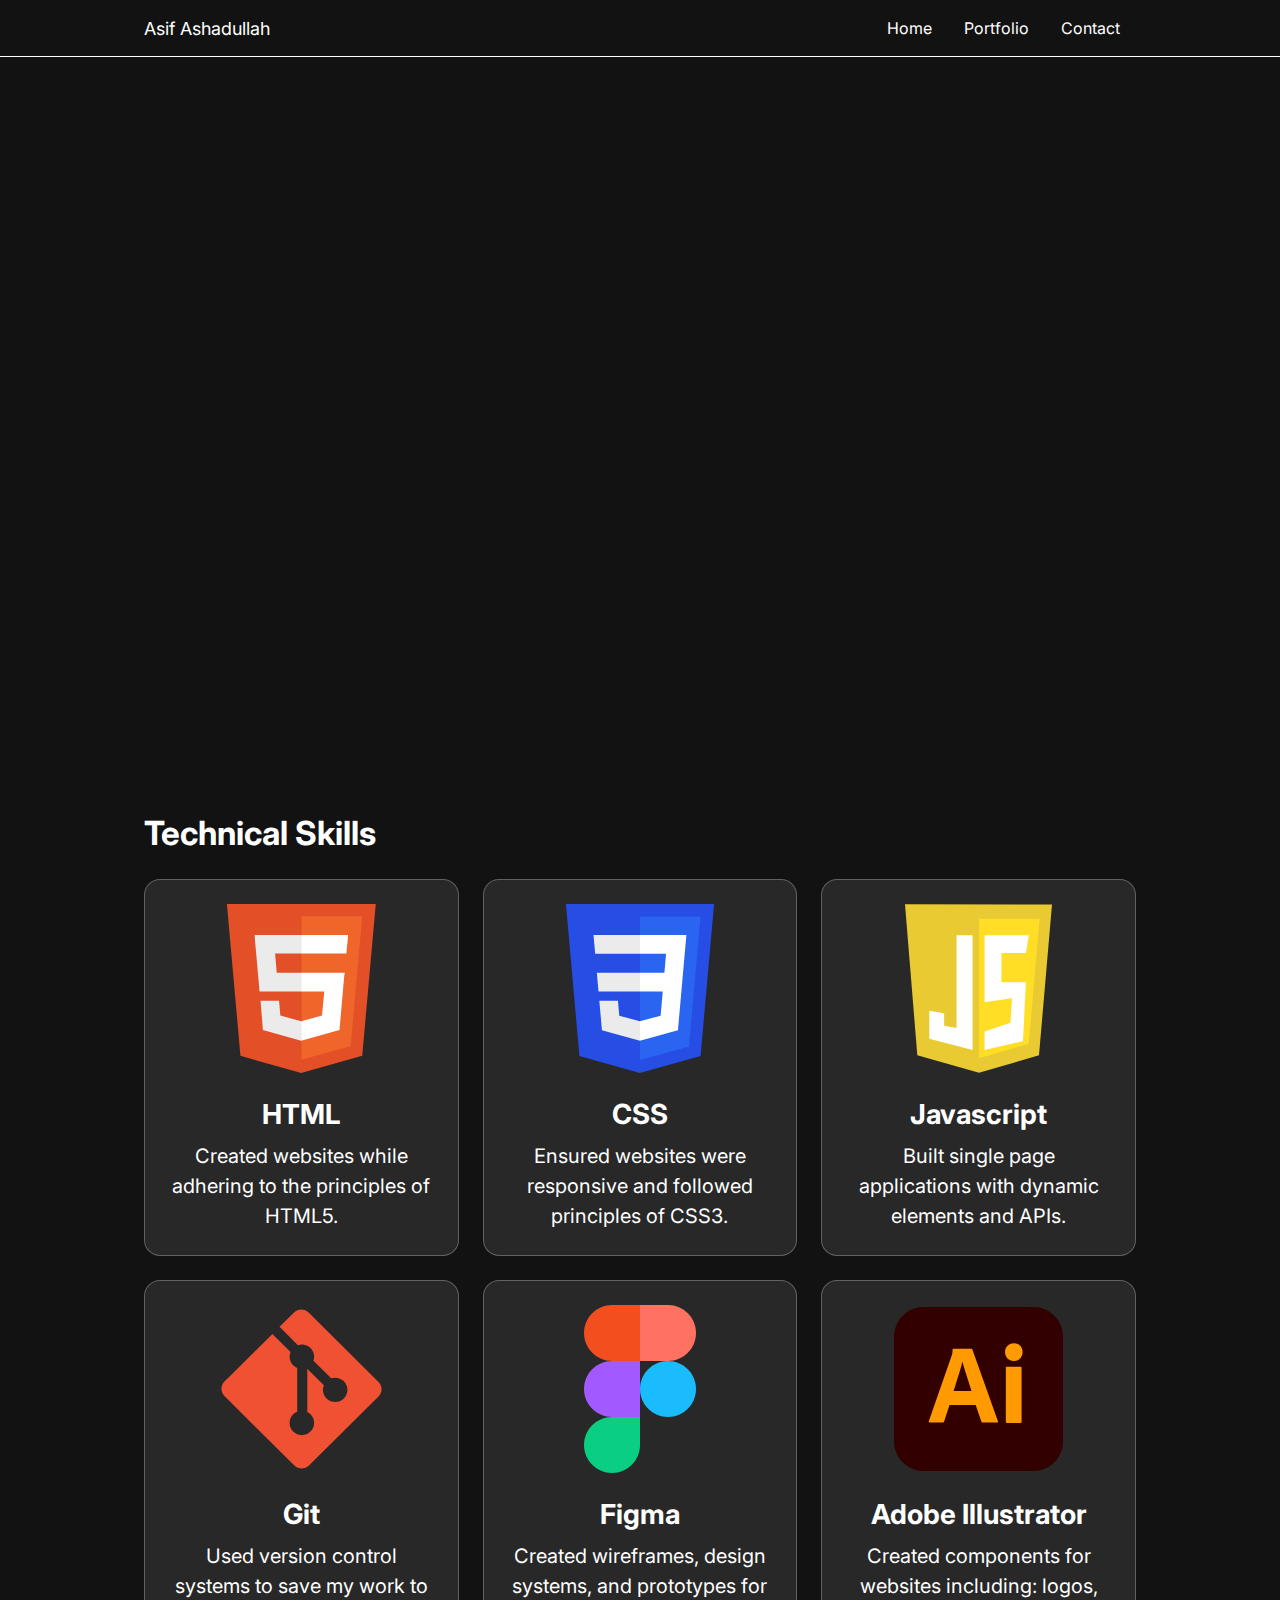
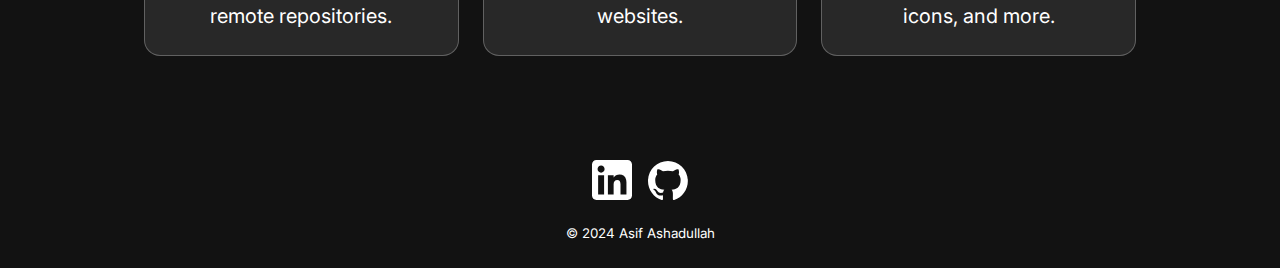
<file: index.html>
<!DOCTYPE html>
<html lang="en">
    <head>
        <meta charset="UTF-8">
        <meta name="viewport" content="width=device-width, initial-scale=1.0">
        <title>Asif Ashadullah</title>

        <!-- GOOGLE FONTS - Inter -->
        <link rel="preconnect" href="https://fonts.googleapis.com">
        <link rel="preconnect" href="https://fonts.gstatic.com" crossorigin>
        <link href="https://fonts.googleapis.com/css2?family=Inter:wght@100..900&display=swap" rel="stylesheet">

        <!-- CSS -->
        <link rel="stylesheet" href="./css/css-reset.css">
        <link rel="stylesheet" href="./css/main.css">
    </head>

    <body>
        <header class="header">
            <div class="container">
              <div class="header__main">
                <a href="./index.html" class="header__logo">
                  Asif Ashadullah
                </a>

                <!-- create lines with spans (so that this becomes animatable) -->
                <div id="header__nav-toggle" class="header__nav-toggle">
                  <span class="nav-tog nav-tog--top"></span>
                  <span class="nav-tog nav-tog--middle"></span>
                  <span class="nav-tog nav-tog--bottom"></span>
                </div>

              </div>
      
              <!-- for mobile sizes, header__nav will be hidden at first | rework to fit with toggle -->
              <nav class="header__nav header__nav--hide">
                <ul class="header__list">
                  <a href="./index.html" class="header__list-item"><li>Home</li></a>
                  <a href="./portfolio.html" class="header__list-item"><li>Portfolio</li></a>
                  <a href="./contact.html" class="header__list-item"><li>Contact</li></a>
                </ul>
              </nav>
            </div>
          </header>

        <main>
            <section class="banner">
              <div class="container">
                <div class="banner__content">
                  <span class="banner__subtitle">Front-end Developer</span>
                  <h1 class="banner__title">Hello, I'm Asif!</h1>
                  <p class="banner__text">
                    I blend my creativity and technical expertise to build captivating <span class="highlight">web</span> experiences.
                  </p>
                </div>
              </div>
            </section>

            <section class="skills">
              <div class="container">
                <h2 class="card-group__title">Technical Skills</h2>
                
                <ul class="card-grid">

                  <li class="card">
                    <a href="#" class="card__link">
                      <div class="card__image">
                        <img src="./images/HTML5_Logo.svg" alt="HTML Logo" />
                      </div>
                      <div class="card__content">
                          <h3 class="card__content-title">HTML</h3>
                          <p class="card__content-text">Created websites while adhering to the principles of HTML5.</p>
                      </div>
                    </a>
                  </li>

                  <li class="card">
                    <a href="#" class="card__link">
                      <div class="card__image">
                        <img src="./images/CSS3_logo.svg" alt="CSS Logo" />
                      </div>
                      <div class="card__content">
                          <h3 class="card__content-title">CSS</h3>
                          <p class="card__content-text">Ensured websites were responsive and followed principles of CSS3.</p>
                      </div>
                    </a>
                  </li>
                  
                  <li class="card">
                    <a href="#" class="card__link">
                      <div class="card__image">
                        <img src="./images/Javascript_Logo.svg" alt="Javascript Logo" />
                      </div>
                      <div class="card__content">
                          <h3 class="card__content-title">Javascript</h3>
                          <p class="card__content-text">Built single page applications with dynamic elements and APIs.</p>
                      </div>
                    </a>
                  </li>
                  
                  <li class="card">
                    <a href="#" class="card__link">
                      <div class="card__image">
                        <img src="./images/Git_logo.svg" alt="Git Logo" />
                      </div>
                      <div class="card__content">
                          <h3 class="card__content-title">Git</h3>
                          <p class="card__content-text">Used version control systems to save my work to remote repositories.</p>
                      </div>
                    </a>
                  </li>
                  
                  <li class="card">
                    <a href="#" class="card__link">
                      <div class="card__image">
                        <img src="./images/Figma_logo.svg" alt="Figma Logo" />
                      </div>
                      <div class="card__content">
                          <h3 class="card__content-title">Figma</h3>
                          <p class="card__content-text">Created wireframes, design systems, and prototypes for websites.</p>
                      </div>
                    </a>
                  </li>
                  
                  <li class="card">
                    <a href="#" class="card__link">
                      <div class="card__image">
                        <img src="./images/Adobe_Illustrator_CC_logo.svg" alt="Adobe Illustrator Logo" />
                      </div>
                      <div class="card__content">
                          <h3 class="card__content-title">Adobe Illustrator</h3>
                          <p class="card__content-text">Created components for websites including: logos, icons, and more.</p>
                      </div>
                    </a>
                  </li>

                </ul>
              </div>
            </section>
        </main>

        <footer class="footer">
            <div class="container">
              <ul class="socials-list">
                  <a href="https://www.linkedin.com/in/asifashadullah" target="_blank" class="socials__link">
                      <li class="socials">
                        <div class="socials__image">
                          <img src="./images/LinkedIn_logo.svg" alt="LinkedIn Logo">
                        </div>
                      </li>
                  </a>
              
                  <a href="https://github.com/asha0012-asif" target="_blank" class="socials__link">
                      <li class="socials">
                        <div class="socials__image">
                          <img src="./images/github-mark-white.svg" alt="GitHub Logo">
                        </div>
                      </li>
                  </a>
              </ul>

              <small class="copyright">
                &copy; 2024 Asif Ashadullah
              </small>
            </div>
        </footer>

        <script src="./js/main.js"></script>
    </body>
</html>
</file>
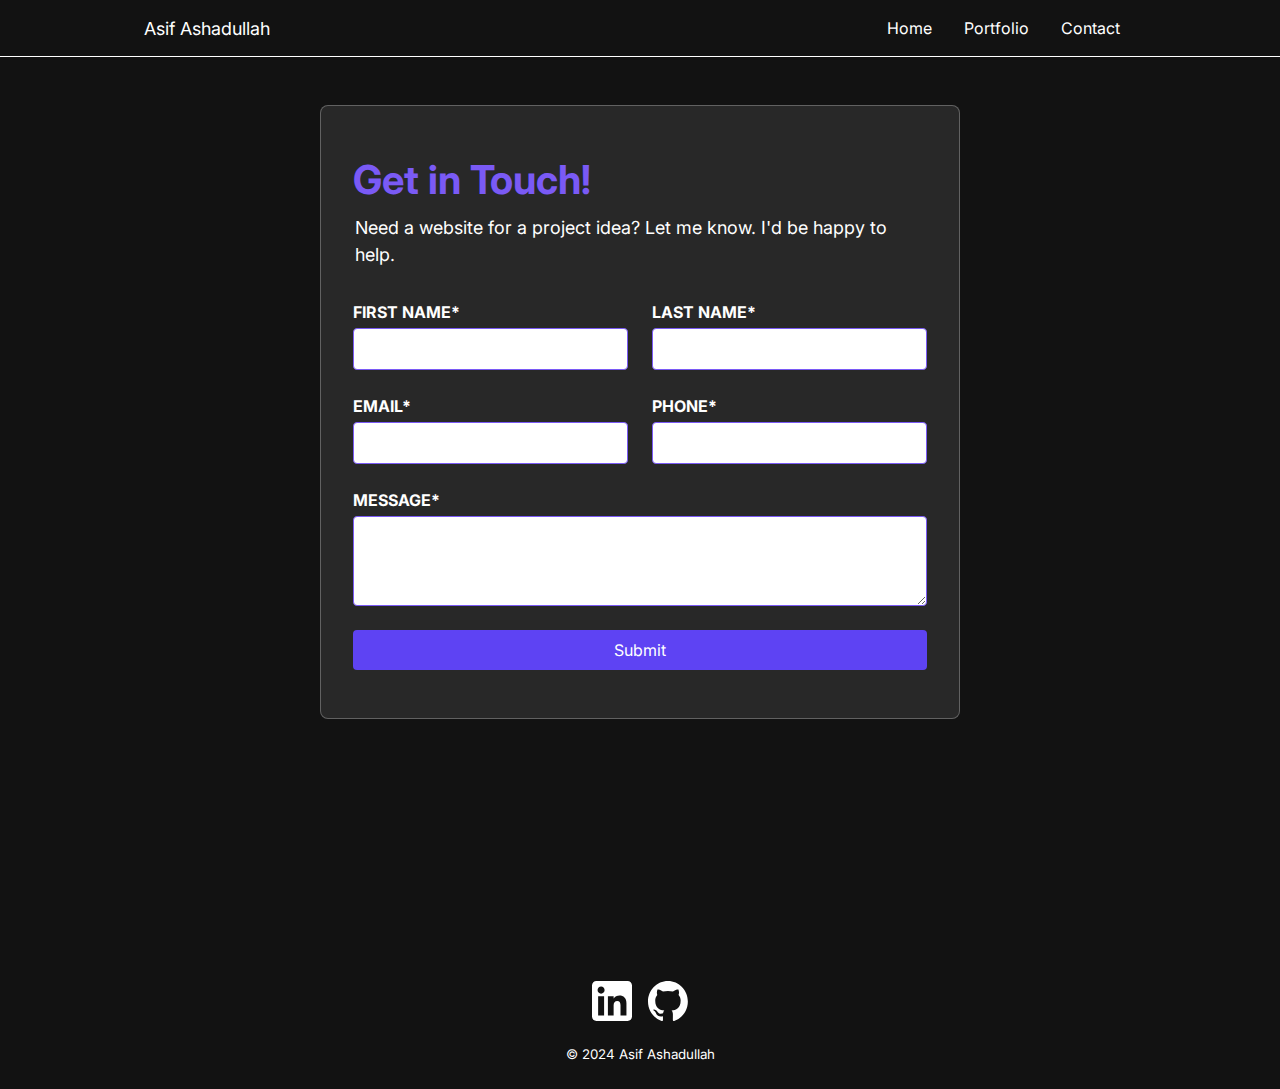
<file: contact.html>
<!DOCTYPE html>
<html lang="en">
    <head>
        <meta charset="UTF-8">
        <meta name="viewport" content="width=device-width, initial-scale=1.0">
        <title>Asif Ashadullah | Contact</title>

        <!-- GOOGLE FONTS - Inter -->
        <link rel="preconnect" href="https://fonts.googleapis.com">
        <link rel="preconnect" href="https://fonts.gstatic.com" crossorigin>
        <link href="https://fonts.googleapis.com/css2?family=Inter:wght@100..900&display=swap" rel="stylesheet">

        <link rel="stylesheet" href="./css/css-reset.css">
        <link rel="stylesheet" href="./css/main.css">
    </head>

    <body>
        <header class="header">
            <div class="container">
              <div class="header__main">
                <a href="./index.html" class="header__logo">
                  Asif Ashadullah
                </a>

                <!-- create lines with spans (so that this becomes animatable) -->
                <div id="header__nav-toggle" class="header__nav-toggle">
                  <span class="nav-tog nav-tog--top"></span>
                  <span class="nav-tog nav-tog--middle"></span>
                  <span class="nav-tog nav-tog--bottom"></span>
                </div>

              </div>
      
              <!-- for mobile sizes, header__nav will be hidden at first | rework to fit with toggle -->
              <nav class="header__nav header__nav--hide">
                <ul class="header__list">
                  <a href="./index.html" class="header__list-item"><li>Home</li></a>
                  <a href="./portfolio.html" class="header__list-item"><li>Portfolio</li></a>
                  <a href="./contact.html" class="header__list-item"><li>Contact</li></a>
                </ul>
              </nav>
            </div>
        </header>

        <main>
          <section class="contact">
            <div class="container">
                <form action="#" class="contact__form">
                  <h1 class="contact__title">Get in Touch!</h1>
                  <fieldset>
                      <legend class="contact__text">
                        Need a website for a project idea? Let me know. I'd be happy to help.
                      </legend>
                      
                      <div class="form-grid">
                          
                          <div class="form-grid__unit">
                              <label for="first-name">First Name*</label>
                              <input type="text" id="first-name" name="first-name" required>
                          </div>
                          
                          <div class="form-grid__unit">
                              <label for="last-name">Last Name*</label>
                              <input type="text" id="last-name" name="last-name" required>
                          </div>
                          
                          <div class="form-grid__unit">
                              <label for="email">Email*</label>
                              <input type="email" id="email" name="email" required>
                          </div>
                          
                          <div class="form-grid__unit">
                              <label for="tel">Phone*</label>
                              <input type="tel" id="tel" name="tel" required>
                          </div>

                          <div class="form-grid__unit">
                              <label for="message">Message*</label>
                              <textarea name="message" id="message" cols="30" rows="3" required></textarea>
                          </div>
                          
                          <div class="form-grid__unit">
                              <button type="submit" class="btn">Submit</button>
                          </div>
                      </div>

                  </fieldset>
                </form>
            </div>
        </section>

        </main>

        <footer class="footer">
          <div class="container">
            <ul class="socials-list">
                <a href="https://www.linkedin.com/in/asifashadullah" target="_blank" class="socials__link">
                    <li class="socials">
                      <div class="socials__image">
                        <img src="./images/LinkedIn_logo.svg" alt="LinkedIn Logo">
                      </div>
                    </li>
                </a>
            
                <a href="https://github.com/asha0012-asif" target="_blank" class="socials__link">
                    <li class="socials">
                      <div class="socials__image">
                        <img src="./images/github-mark-white.svg" alt="GitHub Logo">
                      </div>
                    </li>
                </a>
            </ul>

            <small class="copyright">
              &copy; 2024 Asif Ashadullah
            </small>
          </div>
      </footer>

        <script src="./js/main.js"></script>
    </body>
</html>
</file>
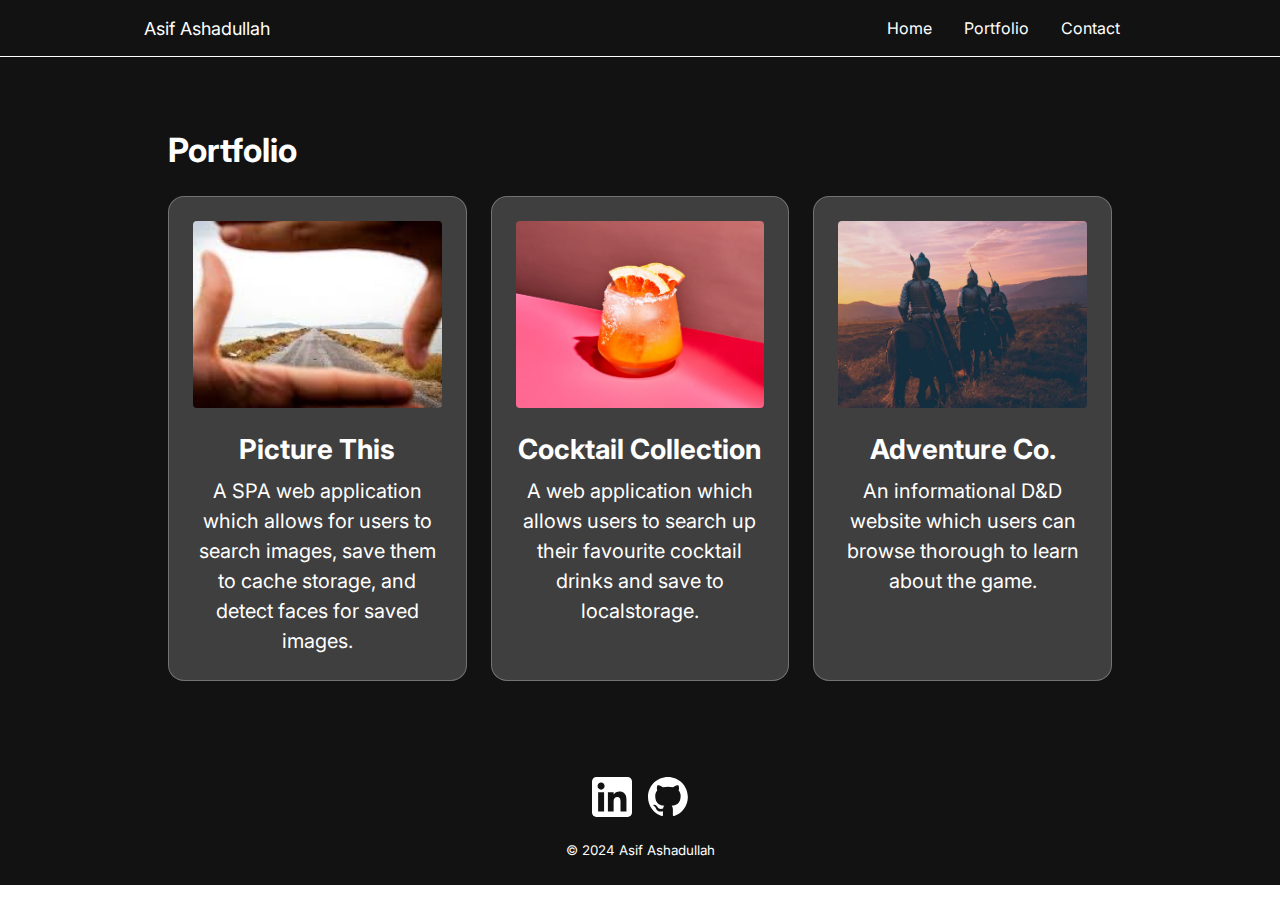
<file: portfolio.html>
<!DOCTYPE html>
<html lang="en">
    <head>
        <meta charset="UTF-8">
        <meta name="viewport" content="width=device-width, initial-scale=1.0">
        <title>Asif Ashadullah | Portfolio</title>

        <!-- GOOGLE FONTS - Inter -->
        <link rel="preconnect" href="https://fonts.googleapis.com">
        <link rel="preconnect" href="https://fonts.gstatic.com" crossorigin>
        <link href="https://fonts.googleapis.com/css2?family=Inter:wght@100..900&display=swap" rel="stylesheet">

        <link rel="stylesheet" href="./css/css-reset.css">
        <link rel="stylesheet" href="./css/main.css">
    </head>

    <body>
        <header class="header">
            <div class="container">
              <div class="header__main">
                <a href="./index.html" class="header__logo">
                  Asif Ashadullah
                </a>

                <!-- create lines with spans (so that this becomes animatable) -->
                <div id="header__nav-toggle" class="header__nav-toggle">
                  <span class="nav-tog nav-tog--top"></span>
                  <span class="nav-tog nav-tog--middle"></span>
                  <span class="nav-tog nav-tog--bottom"></span>
                </div>

              </div>
      
              <!-- for mobile sizes, header__nav will be hidden at first | rework to fit with toggle -->
              <nav class="header__nav header__nav--hide">
                <ul class="header__list">
                  <a href="./index.html" class="header__list-item"><li>Home</li></a>
                  <a href="./portfolio.html" class="header__list-item"><li>Portfolio</li></a>
                  <a href="./contact.html" class="header__list-item"><li>Contact</li></a>
                </ul>
              </nav>
            </div>
          </header>

        <main>
          <section class="portfolio">
            <div class="container">
              <h2 class="card-group__title">Portfolio</h2>
              
              <ul class="card-grid">

                <li class="card">
                  <a href="https://asha0012-asif.github.io/mad9014-w24-finalProject/" class="card__link" target="_blank">
                    <div class="card__image">
                      <img src="./images/picture-this-project.jpeg" alt="Image representing Picture This project" />
                    </div>
                    <div class="card__content">
                        <h3 class="card__content-title">Picture This</h3>
                        <p class="card__content-text">A SPA web application which allows for users to search images, save them to cache storage, and detect faces for saved images.</p>
                    </div>
                  </a>
                </li>

                <li class="card">
                  <a href="https://asha0012-asif.github.io/mad9014-w24-cocktail-collection/" class="card__link" target="_blank">
                    <div class="card__image">
                      <img src="./images/cocktail-collection-assignment.webp" alt="Image representing Picture This project" />
                    </div>
                    <div class="card__content">
                        <h3 class="card__content-title">Cocktail Collection</h3>
                        <p class="card__content-text">A web application which allows users to search up their favourite cocktail drinks and save to localstorage.</p>
                    </div>
                  </a>
                </li>

                <li class="card">
                  <a href="https://asha0012-asif.github.io/mad9013-project-two-page-site/" class="card__link" target="_blank">
                    <div class="card__image">
                      <img src="./images/adventure-co-project.jpg" alt="Image representing Picture This project" />
                    </div>
                    <div class="card__content">
                        <h3 class="card__content-title">Adventure Co.</h3>
                        <p class="card__content-text">An informational D&D website which users can browse thorough to learn about the game.</p>
                    </div>
                  </a>
                </li>

              </ul>
            </div>
          </section>
        </main>

        <footer class="footer">
          <div class="container">
            <ul class="socials-list">
                <a href="https://www.linkedin.com/in/asifashadullah" target="_blank" class="socials__link">
                    <li class="socials">
                      <div class="socials__image">
                        <img src="./images/LinkedIn_logo.svg" alt="LinkedIn Logo">
                      </div>
                    </li>
                </a>
                
                <a href="https://github.com/asha0012-asif" target="_blank" class="socials__link">
                    <li class="socials">
                      <div class="socials__image">
                        <img src="./images/github-mark-white.svg" alt="GitHub Logo">
                      </div>
                    </li>
                </a>
            </ul>

            <small class="copyright">
              &copy; 2024 Asif Ashadullah
            </small>
          </div>
        </footer>

        <script src="./js/main.js"></script>
    </body>
</html>
</file>
<file: css/main.css>
:root {
    /** CSS DARK THEME PRIMARY COLORS */
    --color-primary-100: #382bf0;
    --color-primary-200: #5e43f3;
    --color-primary-300: #7a5af5;
    --color-primary-400: #9171f8;
    --color-primary-500: #a688fa;
    --color-primary-600: #ba9ffb;

    /** CSS DARK THEME SURFACE COLORS */
    --color-surface-100: #121212;
    --color-surface-200: #282828;
    --color-surface-300: #3f3f3f;
    --color-surface-400: #575757;
    --color-surface-500: #717171;
    --color-surface-600: #8b8b8b;

    /* ANIMATION AND TRANSITION TIMINGS */
    --transition: 0.2s;

    /* SIZES */
    --banner-size: 75vh;

    /* POSITIONS */
    --position-horizontal: flex-start;
}

html {
    font-family: "Inter", sans-serif;
}

/* ------ LINKS ------ */
a {
    cursor: pointer;
    text-decoration: none;
}

/* ------ LIST ------ */
ul {
    list-style-type: none;
    padding: 0;
    margin: 0;
}

/* ------ TYPE HIERARCHY ------ */
h1,
h2,
h3,
h4,
h5,
h6 {
  line-height: 1.3;
}

p, 
small {
  line-height: 1.5;
}

h1 {
  font-size: 2.027rem;
  margin-bottom: 1rem;
}

h2 {
  font-size: 1.802rem;
  margin-bottom: 0.5rem;
}

h3 {
  font-size: 1.602rem;
  margin-bottom: 0.5rem;
}

h4 {
  font-size: 1.424rem;
}

h5 {
  font-size: 1.266rem;
}

h6 {
  font-size: 1.125rem;
}

p {
  font-size: 1.125rem;
}

small {
  font-size: 0.889rem;
}

/* TABLET SIZES + */
@media only screen and (min-width: 45rem) {
    h1 {
        font-size: 2.488rem;
    }

    h2 {
        font-size: 2.074rem;
    }

    h3 {
        font-size: 1.728rem;
    }

    p {
        font-size: 1.25rem;
    }

    small {
        font-size: 0.833rem;
    }
}

/* --- IMAGES --- */
img {
    width: 100%;
    display: block;
    object-fit: cover;
}

/* ------ CONTAINER ------ */
.container {
    width: min(65rem, 100%);
    padding-inline: auto;
    margin: 0 auto;
}

/* ------ HEADER ------ */
.header {
    background-color: var(--color-surface-100);
    color: #fff;
    border-bottom: 0.0125rem solid #fff;
}

.header .container {
    display: flex;
    flex-direction: column;
    justify-content: center;
    align-items: center;

    padding: 0;
}

/* --- HEADER - MAIN --- */
.header__main {
    width: 100%;

    display: flex;
    justify-content: space-between;
    align-items: center;

    padding: 0 1.5rem;
}

.header__logo {
    font-size: 1.125rem;
    padding: 1rem 0;
    color: #fff;
}

.header__logo:where(:hover, :focus) {
    color: var(--color-primary-200);
}

.header__nav-toggle {
    cursor: pointer;

    width: 2rem;
    height: 1.5rem;

    display: flex;
    flex-direction: column;
    justify-content: center;
    gap: 0.375rem;
}

.nav-tog {
    width: 100%;
    height: 0.125rem;

    border-radius: 0.5rem;
    background-color: #fff;
}

/* --- HEADER - NAV MENU --- */
.header__nav,
.header__list,
.header__list-item li {
    width: 100%;
    height: 100%;
}

.header__nav {
    display: none;
}

.open.header__nav {
    display: block;
}

.header__list {
    list-style-type: none;
    
    width: 100%;
    text-align: center;

    display: flex;
    flex-direction: column;
}

.header__list-item li {
    padding: 1rem;
    text-decoration: none;
    color: #fff;
    scale: 1;

    transition: 
        scale 0.25s ease-in-out,
        color 0.25s ease-in-out;
}

.header__list-item li:where(:hover, :focus) {
    scale: 1.125;
    color: var(--color-primary-200);
}

/* TABLET SIZES + */
@media only screen and (min-width: 45rem) {
    .header .container {
        width: 100vw;
        padding: 0 1.5rem;

        display: flex;
        flex-direction: row;
        justify-content: space-between;
        align-items: center;
    }
    
    .header__logo {
        padding: 0;
    }
    
    .header__main {
        padding: 0;
    }

    /* no matter the reason, don't show nav-toggle and keep display block on nav */
    .header__nav-toggle {
        display: none;
    }

    .header__nav {
        display: block;
        flex: 3;
    }

    .header__list {
        display: flex;
        flex-direction: row;
        justify-content: flex-end;
    }

}

/* LAPTOP SIZES + */
@media only screen and (min-width: 65rem) {
    .header .container {
        width: min(65rem, 100%);
    }
}

/* --- FOOTER --- */
.footer {
    background-color: var(--color-surface-100);
    color: #fff;
}

.footer .container {
    padding: 1.5rem;

    display: flex;
    flex-direction: column;
    justify-content: center;
    align-items: center;

    gap: 1.5rem;
}

.socials-list {
    display: flex;
    justify-content: center;
    align-items: center;
    gap: 1rem;
}

.socials__image {
    width: 2.5rem;
}

.socials__image img {
    object-fit: contain;
    aspect-ratio: 1 / 1;

    transition: translate 0.25s ease-in-out;
}

.socials__image img:where(:hover, :focus-visible) {
    translate: 0 -0.25rem;
}

/* ------ BANNER ------  */
.banner {
    background-color: #121212;
    color: #fff;
}

.banner .container {
    min-height: var(--banner-size); 

    display: flex;
    justify-content: var(--position-horizontal);
    align-items: center;

    padding: 0 1.5rem;
}

/* - BANNER CONTENT - */
.banner__content {
    width: min(35em, 100%);
    color: #fff;
}

.banner__subtitle,
.banner__title,
.banner__text {
    opacity: 0;
    translate: -5rem;
    animation: slideIn 0.5s 0.5s forwards ease-out;
}

.banner__subtitle {
    color: var(--color-primary-200);
    font-size: 1.2rem;
    font-weight: 800;
}

.banner__title {
    animation-delay: 0.8s;
}

.banner__text {
    margin-bottom: 1rem;
    
    animation-delay: 1.1s;
    
    .highlight {
        color: var(--color-primary-200);
    }
}

@keyframes slideIn {
    from {
        opacity: 0;
        translate: -5rem;
    }

    to {
        opacity: 1;
        translate: 0;
    }
}

/* ------ SKILLS DISPLAY ------ */
.skills {
    background-color: var(--color-surface-100);
    color: #fff;
}

.skills .container {
    padding: 5rem 1.5rem;   
}

.skills .card-group__title {
    margin-bottom: 1.5rem;
}

/* --- CARDS --- */
.card-grid {
    list-style-type: none;
    padding: 0;

    display: grid;
    --cols: 1;
    grid-template-columns: repeat(var(--cols), 1fr);
    gap: 1.5rem;
}

.card {
    background-color: var(--color-surface-200);
  
    display: flex;
    flex-direction: column;
    flex: 2;

    padding: 1.5rem;
    border-radius: 1em;
    border: 0.0125rem solid #fff4;

    transition: 
        box-shadow 0.25s ease-in-out,
        translate 0.25s ease-in-out;
}

.card:hover,
.card:focus-visible {
    cursor: pointer;
    box-shadow: 0 .25rem .75rem #fff2;

    translate: 0 -0.75rem;
}

.card a {
    display: inherit;
    flex-direction: inherit;
    flex: inherit;
}

.card__image {
    padding: 0 3rem;
    border-radius: 0.5rem 0.5rem 0 0;

    margin-bottom: 1.5rem;
}

.skills .card__image img {
    object-fit: contain;
    aspect-ratio: 1 / 1;
}

/* - CARD CONTENT - */
.card__content {
    display: flex;
    flex-direction: column;
    justify-content: flex-start;
    align-items: center;

    text-align: center;
    color: #fff;
    /* padding: 1.5rem; */

    flex: 2;
}

.card__content-text {
    flex: 1;
}

/* TABLET SIZES + */
@media only screen and (min-width: 45rem) {
    .card-grid {
        --cols: 2;
    }
}

/* LAPTOP SIZES + */
@media only screen and (min-width: 65rem) {        
    .card-grid {
        --cols: 3;
    }
}

/* --- PORTFOLIO SECTION --- */
.portfolio {
    background-color: var(--color-surface-100);
    padding: 1.5rem;
}

.portfolio .container {    
    padding: 3rem;
}

.portfolio .card-group__title {
    color: #fff;
    margin-bottom: 1.5rem;
}

.portfolio .card {
    background-color: var(--color-surface-300);
}

.portfolio .card__image {
    padding: 0;
}

.portfolio .card__image img {
    object-fit: cover;
    aspect-ratio: 4 / 3;
    border-radius: 0.25em;
}

/* --- CONTACT PAGE --- */
fieldset {
    display: contents;
}

.contact {
    background-color: var(--color-surface-100);
    min-height: 100vh;
    padding: 3rem 1.5rem;
}

.contact .container {
    background-color: var(--color-surface-200);
    
    max-width: 40rem;
    padding: 3rem 2rem;
    border: 0.0125rem solid #fff4;
    border-radius: 0.5rem;
}

.contact__title {
    color: var(--color-primary-300);
    margin-bottom: 0.5rem;
}

.contact__text {
    color: #fff;
    margin-bottom: 1.125rem;
    font-size: 1.125rem;
} 

.form-grid {
    display: grid;
    grid-template-columns: 1fr;
    gap: 1.5rem;

    margin-top: 2rem;
}

.form-grid__unit {
    display: grid;
    gap: 0.25rem;
}

label {
    color: #fff;

    text-transform: uppercase;
    font-weight: bold;
}

input,
textarea {
    font-size: 1rem;

    padding: 0.5em;
    border-radius: 0.25em;
    border: 0.0625rem solid var(--color-primary-300);
}

input:valid,
textarea:valid {
    border: 0.125rem solid hsla(152, 56%, 48%, 60%);
}

.contact .btn {
    cursor: pointer;
    background-color: var(--color-primary-200);
    color: #fff;
    border-radius: 0.25em;
    border: none;

    padding: 0.5rem;

    transition: background-color 0.25s ease-in-out;
}

.contact .btn:where(:hover, :focus-visible) {
    background-color: var(--color-primary-300);
}

@media only screen and (min-width: 45rem) {
    .form-grid {
        grid-template-columns: repeat(2, 1fr);
    }

    .form-grid__unit:nth-child(5),
    .form-grid__unit:last-child {
        grid-column: span 2;
    }
}
</file>
